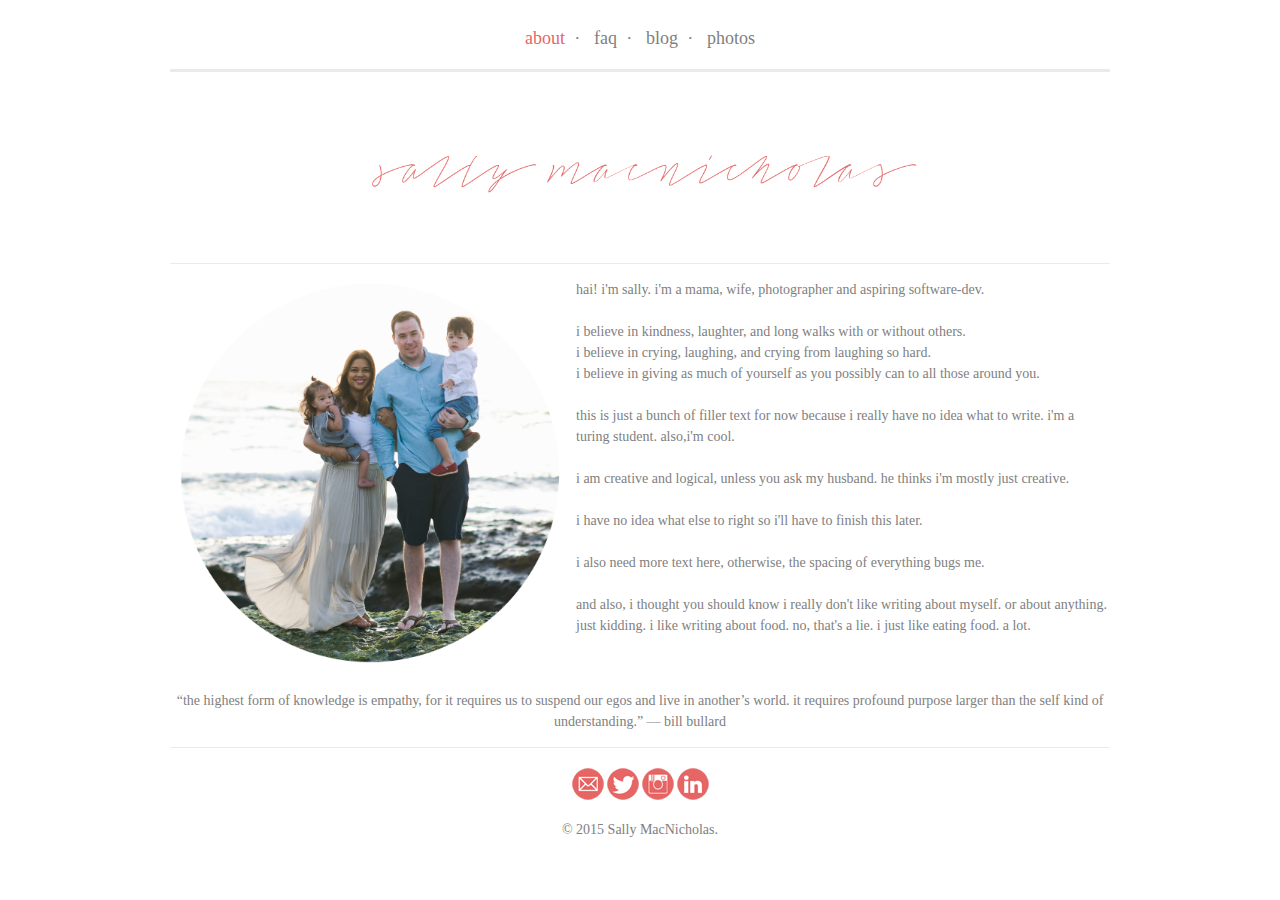
<file: index.html>
<!DOCTYPE html>
<html>
  <head>
    <meta charset="utf-8">
    <title>Sally MacNicholas | Photographer & Web Developer</title>
    <link rel="stylesheet" href="css/main.css">
  </head>
  <body>
    <div id="wrapper">
      <header>
        <nav>
          <ul>
            <li><a href="index.html" class="selected">about</a></li>
            <li><a href="faqs.html">faq</a></li>
            <li><a href="blog.html">blog</a></li>
            <li><a href="http://www.sallymacnicholas.com">photos</a></li>
          </ul>
        </nav>
        <a href="img/tamoro_name.png"></a>
        <img class="displayed" src="img/tamoro_cayenne.png" alt="picture of a cute family" img width="600">
      </header>
      <section>
        <p><img src="img/fam_photo.png" alt="picture of my cute family" img width="400" style="float:left; margin:0 5px 0 0;"/>
          <strong>hai! i'm sally. i'm a mama, wife, photographer and aspiring software-dev. </strong><br>
          <br>
          i believe in kindness, laughter, and long walks with or without others.<br>
          i believe in crying, laughing, and crying from laughing so hard.<br>
          i believe in giving as much of yourself as you possibly can to all those around you.<br>
          <br>
          this is just a bunch of filler text for now because i really have no idea what to write. i'm a turing student. also,i'm cool.<br>
          <br>
          i am creative and logical, unless you ask my husband. he thinks i'm mostly just creative.<br>
          <br>
          i have no idea what else to right so i'll have to finish this later.<br>
          <br>
          i also need more text here, otherwise, the spacing of everything bugs me.<br>
          <br>
          and also, i thought you should know i really don't like writing about myself. or about anything. just kidding. i like writing
          about food. no, that's a lie. i just like eating food. a lot.</p>
          <br>
          <br>
          <br>
        <p align="center">“the highest form of knowledge is empathy, for it requires us to suspend our egos and live in another’s world. it requires profound purpose larger than the self kind of understanding.”
          — bill bullard</p>
      </section>
      <footer>
        <a href="mailto:smacnicholas@gmail.com"><img src="img/mail.png" alt="Twitter Logo" class="social-icon"></a>
        <a href="http://twitter.com/sallymaemac"><img src="img/twitter.png" alt="Twitter Logo" class="social-icon"></a>
        <a href="http://instagram.com/sallymae"><img src="img/instagram.png" alt="Facebook Logo" class="social-icon"></a>
        <a href="https://www.linkedin.com/pub/sally-macnicholas/12/804/1bb"><img src="img/linkedin.png" alt="Facebook Logo" class="social-icon"></a>
        <br>
        <br>
        <p>&copy; 2015 Sally MacNicholas.</p>
      </footer>
    </div>
  </body>
</html>
</file>
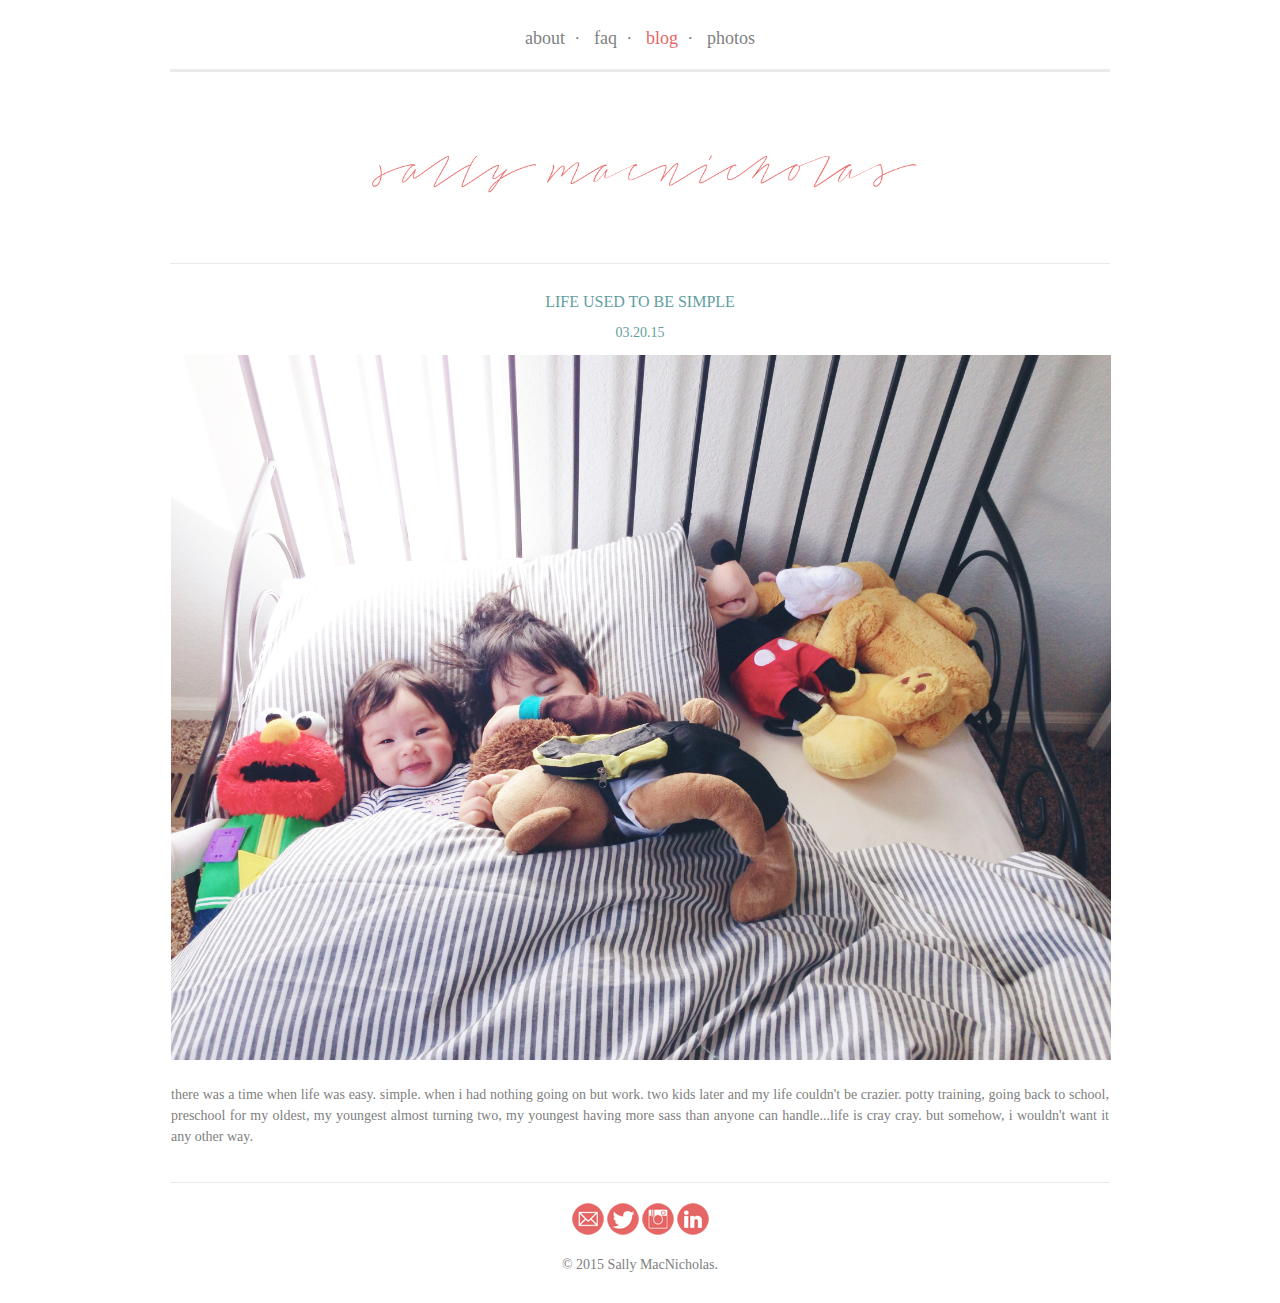
<file: blog.html>
<!DOCTYPE html>
<html>
  <head>
    <meta charset="utf-8">
    <title>Sally MacNicholas | Photographer & Web Developer</title>
    <link rel="stylesheet" href="css/main.css">
  </head>
  <body>
    <div id="wrapper">
    <header>
      <nav>
        <ul>
          <li><a href="index.html">about</a></li>
          <li><a href="faqs.html">faq</a></li>
          <li><a href="blog.html" class="selected">blog</a></li>
          <li><a href="http://www.sallymacnicholas.com">photos</a></li>
        </ul>
      </nav>
      <a href="img/tamoro_name.png"></a>
      <img class="displayed" src="img/tamoro_cayenne.png" alt="picture of a cute family" img width="600">
    </header>
    <section>
      <h2>life used to be simple</h2>
      <h3>03.20.15</h3>
      <div style="text-align: center;"><img src="img/IMG_6426.JPG" alt="wittle babies" img width="940"></div>
      <p id="blog-post">there was a time when life was easy. simple. when i had nothing going on but work. two kids later and my life couldn't be crazier.
        potty training, going back to school, preschool for my oldest, my youngest almost turning two, my youngest having more sass than
        anyone can handle...life is cray cray. but somehow, i wouldn't want it any other way. </p>
    </section>
    <footer>
      <a href="mailto:smacnicholas@gmail.com"><img src="img/mail.png" alt="Twitter Logo" class="social-icon"></a>
      <a href="http://twitter.com/sallymaemac"><img src="img/twitter.png" alt="Twitter Logo" class="social-icon"></a>
      <a href="http://instagram.com/sallymae"><img src="img/instagram.png" alt="Facebook Logo" class="social-icon"></a>
      <a href="https://www.linkedin.com/pub/sally-macnicholas/12/804/1bb"><img src="img/linkedin.png" alt="Facebook Logo" class="social-icon"></a>
      <br>
      <br>
      <p>&copy; 2015 Sally MacNicholas.</p>
    </footer>
    </div>
  </body>
</html>
</file>
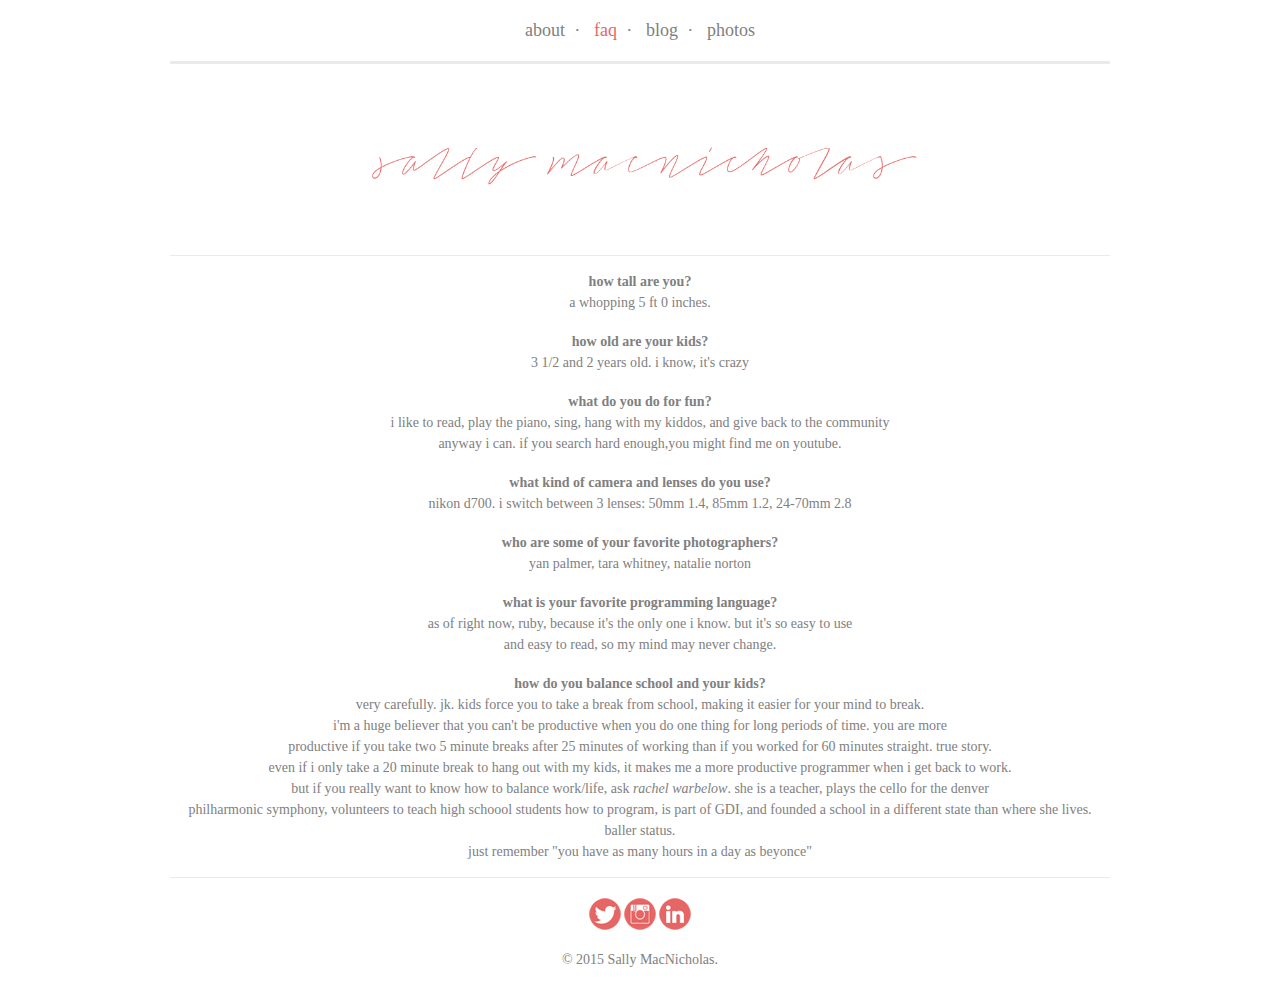
<file: faqs.html>
<!DOCTYPE html>
<html>
  <head>
    <meta charset="utf-8">
    <title>Sally MacNicholas | Photographer & Web Developer</title>
    <link rel="stylesheet" href="css/normalize.css">
    <link rel="stylesheet" href="css/main.css">
  </head>
  <body>
    <div id="wrapper">
    <header>
      <nav>
        <ul>
          <li><a href="index.html">about</a></li>
          <li><a href="faqs.html" class="selected">faq</a></li>
          <li><a href="blog.html">blog</a></li>
          <li><a href="http://www.sallymacnicholas.com">photos</a></li>
        </ul>
      </nav>
      <a href="img/tamoro_name.png"></a>
      <img class="displayed" src="img/tamoro_cayenne.png" alt="picture of a cute family" img width="600">
    </header>
    <section>
        <p align="center"><strong>how tall are you?</strong><br>
          a whopping 5 ft 0 inches.</p><br>
        <p align="center"><strong>how old are your kids?</strong><br>
          3 1/2 and 2 years old. i know, it's crazy</p><br>
        <p align="center"><strong>what do you do for fun?</strong><br>
          i like to read, play the piano, sing, hang with my kiddos, and give back to the community<br>
          anyway i can. if you search hard enough,you might find me on youtube. </p><br>
        <p align="center"><strong>what kind of camera and lenses do you use?</strong><br>
          nikon d700. i switch between 3 lenses: 50mm 1.4, 85mm 1.2, 24-70mm 2.8</p><br>
        <p align="center"><strong>who are some of your favorite photographers?</strong><br>
          yan palmer, tara whitney, natalie norton</p><br>
        <p align="center"><strong>what is your favorite programming language?</strong><br>
          as of right now, ruby, because it's the only one i know. but it's so easy to use<br>
          and easy to read, so my mind may never change.</p><br>
        <p align="center"><strong>how do you balance school and your kids?</strong><br>
          very carefully. jk. kids force you to take a break from school, making it easier for your mind to break.<br>
          i'm a huge believer that you can't be productive when you do one thing for long periods of time. you are more <br>
          productive if you take two 5 minute breaks after 25 minutes of working than if you worked for 60 minutes straight. true story.<br>
          even if i only take a 20 minute break to hang out with my kids, it makes me a more productive programmer when i get back to work.<br>
          but if you really want to know how to balance work/life, ask <em>rachel warbelow</em>. she is a teacher, plays the cello for the denver<br>
          philharmonic symphony, volunteers to teach high schoool students how to program, is part of GDI, and founded a school in a different state than where she lives. baller status.<br>
          just remember "you have as many hours in a day as beyonce"</p>
    </section>
    <footer>
      <a href="http://twitter.com/sallymaemac"><img src="img/twitter.png" alt="Twitter Logo" class="social-icon"></a>
      <a href="http://instagram.com/sallymae"><img src="img/instagram.png" alt="Facebook Logo" class="social-icon"></a>
      <a href="https://www.linkedin.com/pub/sally-macnicholas/12/804/1bb"><img src="img/linkedin.png" alt="Facebook Logo" class="social-icon"></a>
      <br>
      <br>
      <p>&copy; 2015 Sally MacNicholas.</p>
    </footer>
    </div>
  </body>
</html>
</file>
<file: css/main.css>
/*******LINKS******/
a {
  text-decoration: none;
  color: gray;
}

a:visited {
  color: grey;
}

nav a.selected, nav a:hover {
  color: #e66665;
}

/********HEADER*********/
IMG.displayed {
  display: block;
  margin-left: auto;
  margin-right: auto
}

#wrapper {
  max-width: 940px;
  margin: 0 auto;
  padding: 0 5%;
}
#logo {
  text-align: center;
  vertical-align: middle
  margin: 0;
}

header {
  border-bottom: 1px solid #EAEAEA !important;
}

/*********NAVIGATION************/
ul {
  font-family: Helvetica Neue;
  font-size: 18px;
  font-weight: 100;
  list-style-type: none;
  margin: 0;
  padding: 0;
  color: grey;
}

li {
  display: inline;
  float: center;

}
li:after {
  content:'\2219';
}

li:last-child:after{
  content:none;
}


nav {
  text-align: center;
  border-bottom: 3px solid #EAEAEA !important;
  padding: 15px;

}

nav li a {
  display: inline-block;
  padding: 5px 10px;
  text-decoration: none;
}


/*********BODY**********/
section {
  padding: 15px 1px 15px;
  border-bottom: 1px solid #EAEAEA !important;
}

p {
  font-family: Helvetica Neue;
  font-size: 14px;
  font-weight: 110;
  margin: 0;
  padding: 50 0 50px;
  line-height: 150%;
  color: grey;
}

#blog-post {
  text-align: justify;
  padding: 20px 0 20px;
}

/********HEADERS*********/

h2 {
  text-transform: uppercase;
  font-family: Helvetica Neue;
  font-size: 16px;
  font-weight: 300;
  color: cadetblue;
  text-align: center;
}
h3 {
  text-transform: uppercase;
  font-family: Helvetica Neue;
  font-size: 14px;
  font-weight: 300;
  color: cadetblue;
  text-align: center;
}
 /*******FOOTER*******/
footer {
  text-align: center;
  font-family: Helvetica Neue;
  font-size: 12px;
  font-weight: 100;
  list-style-type: none;
  margin: 0;
  padding: 20px;
  color: grey;
}
</file>
